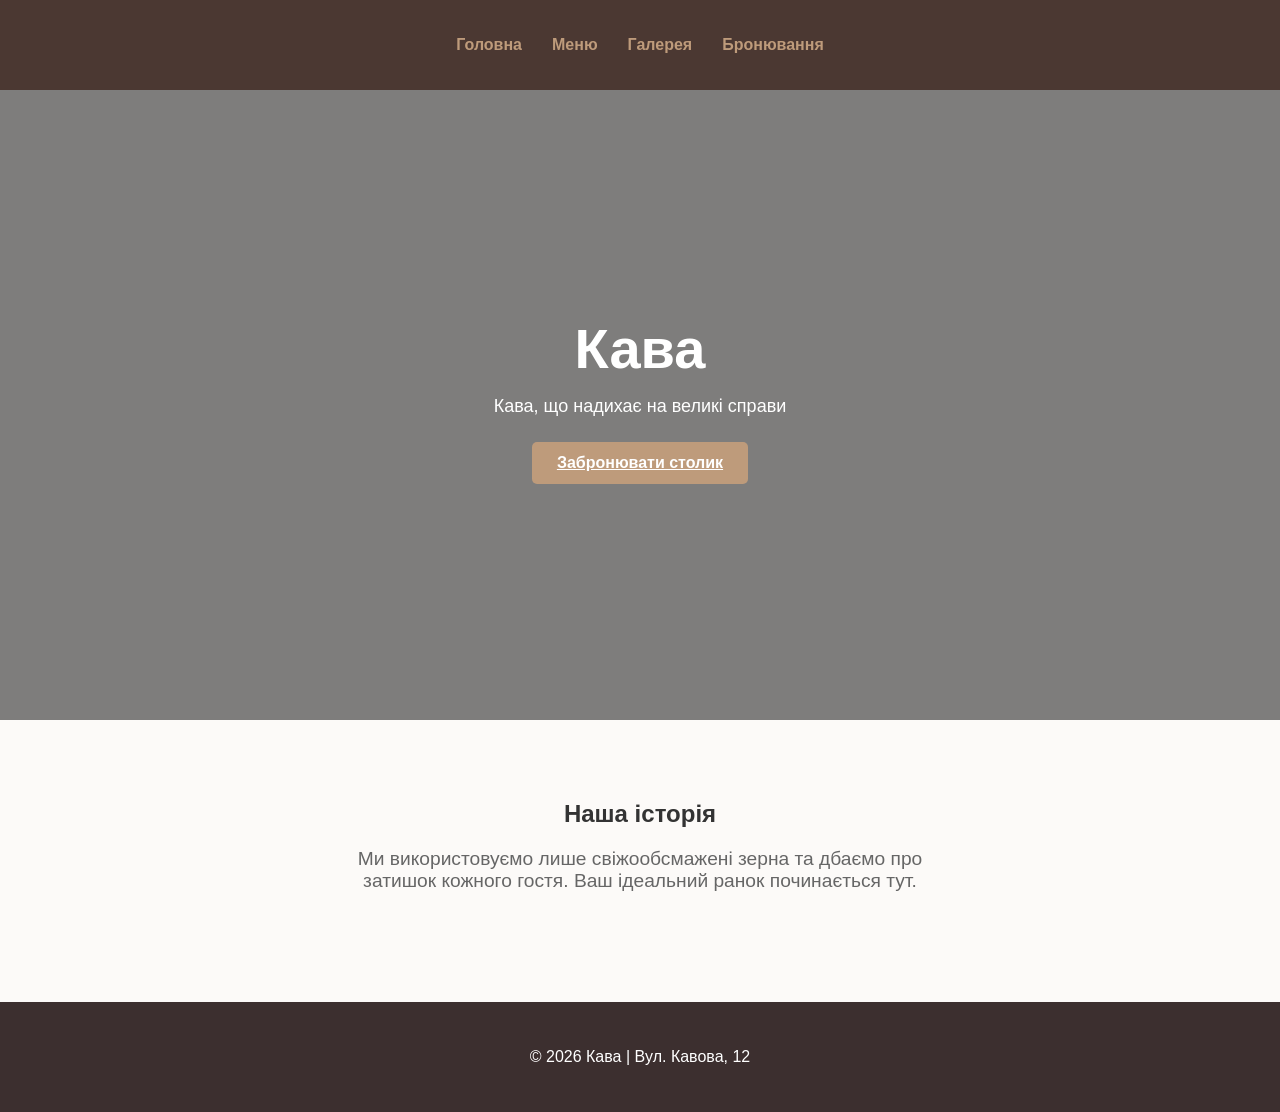
<file: index.html>
<!DOCTYPE html>
<html lang="uk">
<head>
    <meta charset="UTF-8">
    <meta name="viewport" content="width=device-width, initial-scale=1.0">
    <title>Aroma Space — Кав'ярня</title>
    <link rel="stylesheet" href="style.css">
</head>
<body>

    <header>
        <nav>
           <ul class="nav-links">
            <li><a href="index.html">Головна</a></li>
            <li><a href="menu.html" >Меню</a></li>
            <li><a href="gallery.html">Галерея</a></li>
            <li><a href="form.html">Бронювання</a></li>
        </ul>
        </nav>
    </header>

    <main>
        <section class="hero" id="home">
            <h1>Кава</h1>
            <p>Кава, що надихає на великі справи</p>
            <a href="form.html" class="btn">Забронювати столик</a>
        </section>

        <section class="content-section" id="about">
            <h2>Наша історія</h2>
            <p class="description">
                Ми використовуємо лише свіжообсмажені зерна та дбаємо про затишок кожного гостя.
                Ваш ідеальний ранок починається тут.
            </p>
        </section>
    </main>

    <footer>
        <p>&copy; 2026 Кава | Вул. Кавова, 12</p>
    </footer>

</body>
</html>
</file>
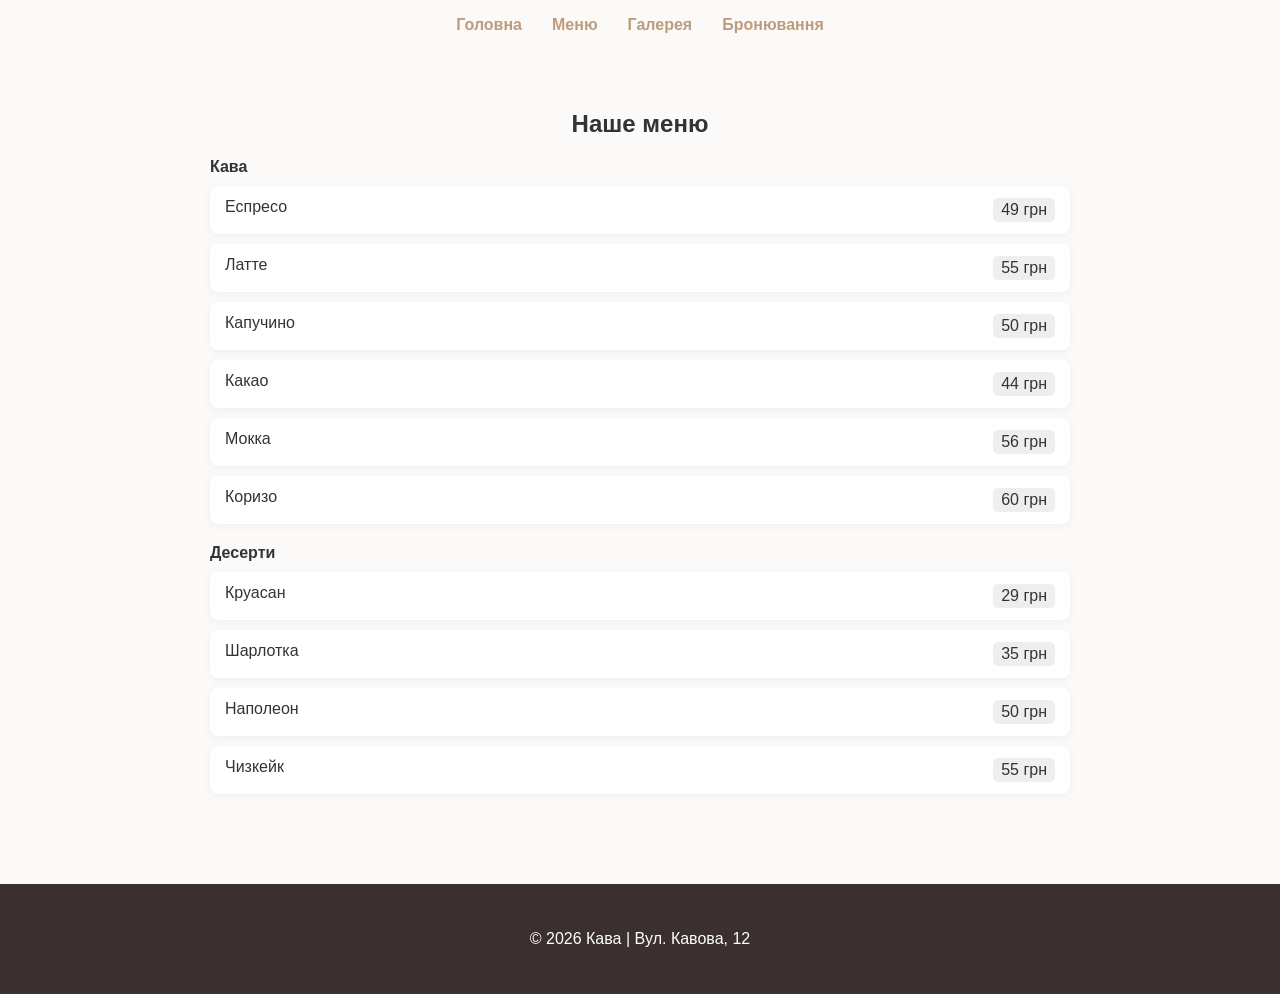
<file: menu.html>
<!DOCTYPE html>
<html lang="uk">
<head>
    <meta charset="UTF-8">
    <meta name="viewport" content="width=device-width, initial-scale=1.0">
    <title>Coffee Go — Меню</title>
    <link rel="preconnect" href="https://fonts.googleapis.com">
    <link href="https://fonts.googleapis.com/css2?family=Playfair+Display:wght@400;700&family=Raleway:wght@300;400;600&display=swap" rel="stylesheet">
    <link rel="stylesheet" href="style.css">
</head>
<body>

    <nav>
        <ul class="nav-links">
            <li><a href="index.html">Головна</a></li>
            <li><a href="menu.html" class="active">Меню</a></li>
            <li><a href="gallery.html">Галерея</a></li>
            <li><a href="form.html">Бронювання</a></li>
        </ul>
    </nav>

    <section id="menu">
        <h2 class="section-title">Наше меню</h2>

        <p class="category-title">Кава</p>
        <div class="menu-grid">
            <div class="menu-item"><span>Еспресо</span><span class="menu-price">49 грн</span></div>
            <div class="menu-item"><span>Латте</span><span class="menu-price">55 грн</span></div>
            <div class="menu-item"><span>Капучино</span><span class="menu-price">50 грн</span></div>
            <div class="menu-item"><span>Какао</span><span class="menu-price">44 грн</span></div>
            <div class="menu-item"><span>Мокка</span><span class="menu-price">56 грн</span></div>
            <div class="menu-item"><span>Коризо</span><span class="menu-price">60 грн</span></div>
        </div>

        <p class="category-title">Десерти</p>
        <div class="menu-grid">
            <div class="menu-item"><span>Круасан</span><span class="menu-price">29 грн</span></div>
            <div class="menu-item"><span>Шарлотка</span><span class="menu-price">35 грн</span></div>
            <div class="menu-item"><span>Наполеон</span><span class="menu-price">50 грн</span></div>
            <div class="menu-item"><span>Чизкейк</span><span class="menu-price">55 грн</span></div>
        </div>
    </section>

    <footer>
        <p>&copy; 2026 Кава | Вул. Кавова, 12</p>
    </footer>

</body>
</html>
</file>
<file: style.css>
* {
    box-sizing: border-box;
}

body {
    font-family: 'Arial', sans-serif;
    margin: 0;
    color: #333;
    background-color: #fcfaf8;
    scroll-behavior: smooth;
}

header {
    background: #4b3832;
    padding: 20px 0;
    position: sticky;
    top: 0;
    z-index: 100;
}

nav {
    display: flex;
    justify-content: center;
}

.nav-links {
    list-style: none;
    display: flex;
    gap: 30px;
    padding: 0;
}

nav a {
    color: #be9b7b;
    text-decoration: none;
    font-weight: bold;
    transition: 0.3s;
}

nav a:hover {
    color: #fff;
    border-bottom: 2px solid #be9b7b;
    padding-bottom: 3px;
}

.hero {
    background: linear-gradient(rgba(0,0,0,0.5), rgba(0,0,0,0.5)), 
                url('https://images.unsplash.com/photo-1495474472287-4d71bcdd2085?auto=format&fit=crop&w=1350&q=80');
    background-size: cover;
    background-position: center;
    height: 70vh;

    display: flex;
    flex-direction: column;
    justify-content: center;
    align-items: center;

    text-align: center;
    color: white;
}

.hero h1 { 
    font-size: 3.5rem; 
    margin: 0; 
}

.hero p {
    margin: 15px 0;
    font-size: 18px;
}

.btn {
    display: inline-block;
    width: auto;
    padding: 12px 25px;
    margin: 10px 0;
    border-radius: 5px;
    border: none;
    background: #be9b7b;
    color: white;
    cursor: pointer;
    font-weight: bold;
    transition: 0.3s;
}

.btn:hover {
    background: #a67c52;
}

.btn.dark {
    background: #4b3832;
}

.form-card .btn {
    display: block;
    margin: 15px auto 0;
}

.content-section {
    padding: 60px 20px;
    max-width: 1000px;
    margin: auto;
    text-align: center;
}

.description {
    font-size: 1.2rem;
    color: #666;
    max-width: 600px;
    margin: auto;
}

#menu {
    max-width: 900px;
    margin: auto;
    padding: 40px 20px;
}

.section-title {
    text-align: center;
    margin-bottom: 20px;
}

.category-title {
    margin: 20px 0 10px;
    font-weight: bold;
}

.menu-grid {
    display: grid;
    gap: 10px;
}

.menu-item {
    background: white;
    padding: 12px 15px;
    border-radius: 8px;
    display: flex;
    justify-content: space-between;
    box-shadow: 0 2px 8px rgba(0,0,0,0.05);
}

.menu-price {
    background: #eee;
    padding: 3px 8px;
    border-radius: 5px;
}

.gallery {
    display: grid;
    grid-template-columns: repeat(auto-fill, minmax(320px, 1fr));
    gap: 15px;
    margin-top: 30px;
}

.gallery img {
    width: 100%;
    height: 250px;
    object-fit: cover;
    border-radius: 10px;
    transition: 0.3s;
}

.gallery img:hover {
    transform: scale(1.05);
}

.booking-page,
.club-page {
    padding: 60px 20px;

    display: flex;
    flex-direction: column;
    align-items: center;
    text-align: center;
}

.booking-page h2,
.club-page h2 {
    margin-bottom: 20px;
    font-size: 28px;
    color: #4b3832;
}

.booking-page {
    background: #f3ece6;
}

.club-page {
    background: #ffffff;
    border-top: 1px solid #e0d6cc;
    margin-top: 40px;
    padding-top: 60px;
}


.form-card {
    background: white;
    padding: 30px;
    border-radius: 15px;
    box-shadow: 0 6px 20px rgba(0,0,0,0.15);
    width: 300px;
    text-align: left;
    margin: 20px auto;

    transition: 0.3s;
}

.form-card:hover {
    transform: translateY(-5px);
}

.form-card.highlight {
    background: #f7f1eb;
    border: 1px solid #be9b7b;
}

.row {
    display: flex;
    gap: 10px;
}

input, select {
    width: 100%;
    padding: 12px;
    margin: 10px 0;
    border-radius: 5px;
    border: 1px solid #ccc;
}


footer {
    background: #3c2f2f;
    color: white;
    text-align: center;
    padding: 30px;
    margin-top: 50px;
}
</file>
